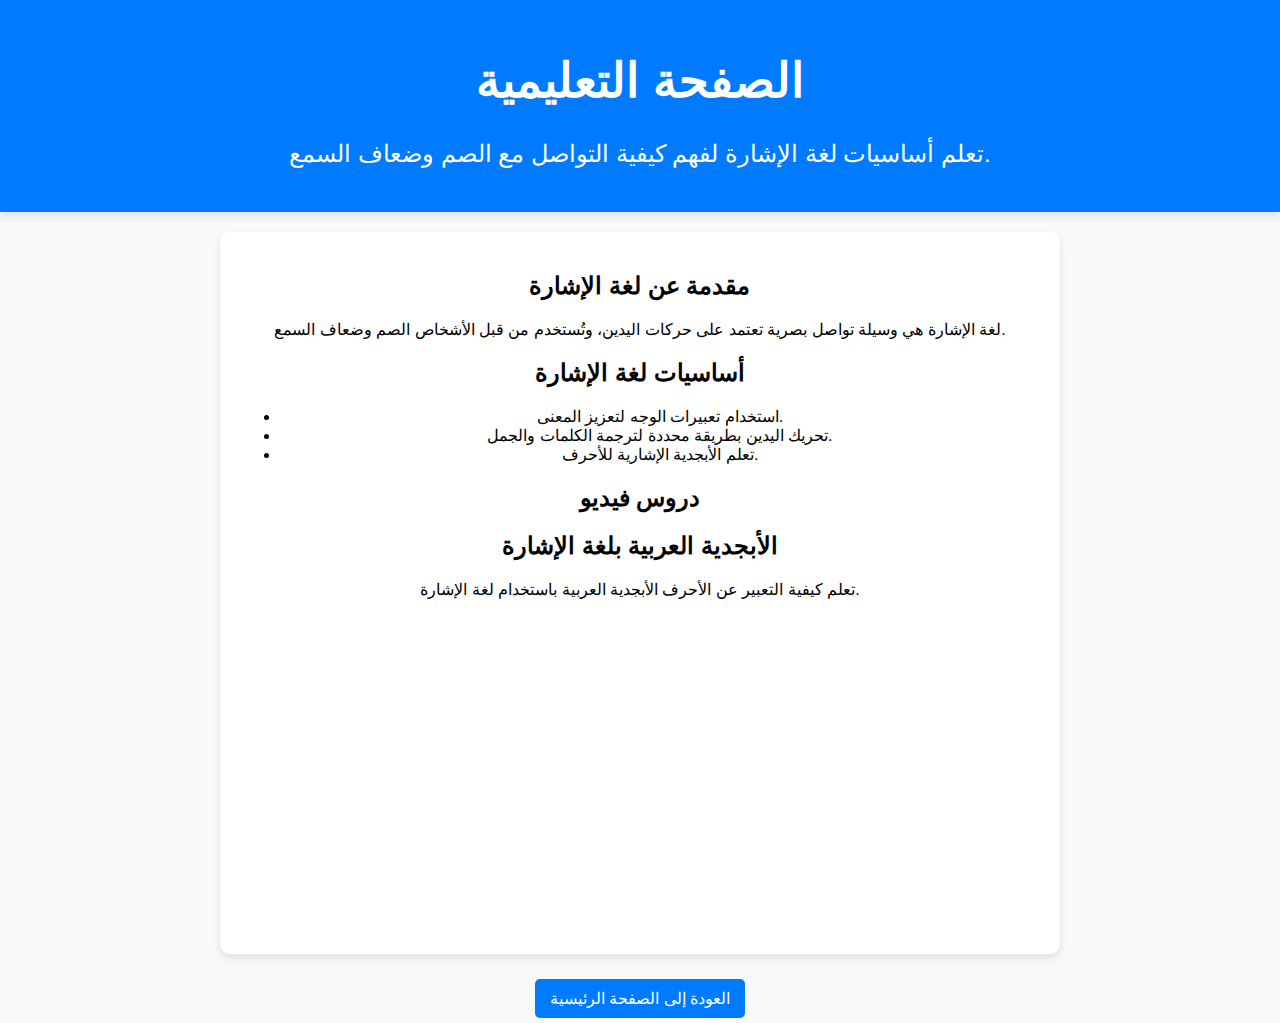
<file: اشارة ذكية/education.html>
<!DOCTYPE html>
<html lang="ar">
<head>
    <meta charset="UTF-8">
    <meta name="viewport" content="width=device-width, initial-scale=1.0">
    <title>الصفحة التعليمية - إشارة ذكية</title>
    <link rel="stylesheet" href="style.css">
    <style>
        body {
            font-family: 'Tajawal', sans-serif;
            text-align: center;
            background-color: #f8f9fa;
            margin: 0;
            padding: 0;
        }
        header {
            background-color: #007bff;
            color: white;
            padding: 20px;
            font-size: 24px;
            box-shadow: 0 4px 8px rgba(0, 0, 0, 0.1);
        }
        .content {
            padding: 20px;
            max-width: 800px;
            margin: auto;
            background: white;
            border-radius: 10px;
            box-shadow: 0 4px 8px rgba(0, 0, 0, 0.1);
            margin-top: 20px;
        }
        .nav-links {
            margin-top: 20px;
        }
        .nav-links a {
            text-decoration: none;
            color: white;
            background-color: #007bff;
            padding: 10px 15px;
            border-radius: 5px;
            margin: 5px;
            display: inline-block;
        }
        .nav-links a:hover {
            background-color: #0056b3;
        }
    </style>
</head>
<body>
    <header>
        <h1>الصفحة التعليمية</h1>
        <p>تعلم أساسيات لغة الإشارة لفهم كيفية التواصل مع الصم وضعاف السمع.</p>
    </header>
    
    <div class="content">
        <h2>مقدمة عن لغة الإشارة</h2>
        <p>لغة الإشارة هي وسيلة تواصل بصرية تعتمد على حركات اليدين، وتُستخدم من قبل الأشخاص الصم وضعاف السمع.</p>
        
        <h2>أساسيات لغة الإشارة</h2>
        <ul>
            <li>استخدام تعبيرات الوجه لتعزيز المعنى.</li>
            <li>تحريك اليدين بطريقة محددة لترجمة الكلمات والجمل.</li>
            <li>تعلم الأبجدية الإشارية للأحرف.</li>
        </ul>

        <h2>دروس فيديو</h2>
        
        <h2>الأبجدية العربية بلغة الإشارة</h2>
        <p>تعلم كيفية التعبير عن الأحرف الأبجدية العربية باستخدام لغة الإشارة.</p>
        <iframe width="100%" height="315" src="https://www.youtube.com/embed/YOUR_VIDEO_ID" frameborder="0" allowfullscreen></iframe>
    </div>
    
    <div class="nav-links">
        <a href="index.html">العودة إلى الصفحة الرئيسية</a>
    </div>
</body>
</html>
</file>
<file: اشارة ذكية/style.css>
body {
    font-family: Arial, sans-serif;
    text-align: center;
    background-color: #f8f9fa;
    margin: 0;
    padding: 0;
}

header {
    background-color: #007bff;
    color: white;
    padding: 20px;
    font-size: 24px;
}

main {
    margin-top: 50px;
}

button {
    background-color: #28a745;
    color: white;
    border: none;
    padding: 15px 20px;
    font-size: 18px;
    cursor: pointer;
    border-radius: 5px;
}

button:hover {
    background-color: #218838;
}

video {
    display: none;
    margin-top: 20px;
    width: 80%;
    max-width: 600px;
    border: 3px solid #007bff;
    border-radius: 10px;
}

canvas {
    display: block;
    margin-top: 20px;
    width: 80%;
    max-width: 600px;
}

#output {
    margin-top: 20px;
    font-size: 20px;
    font-weight: bold;
    color: #333;
}
</file>
